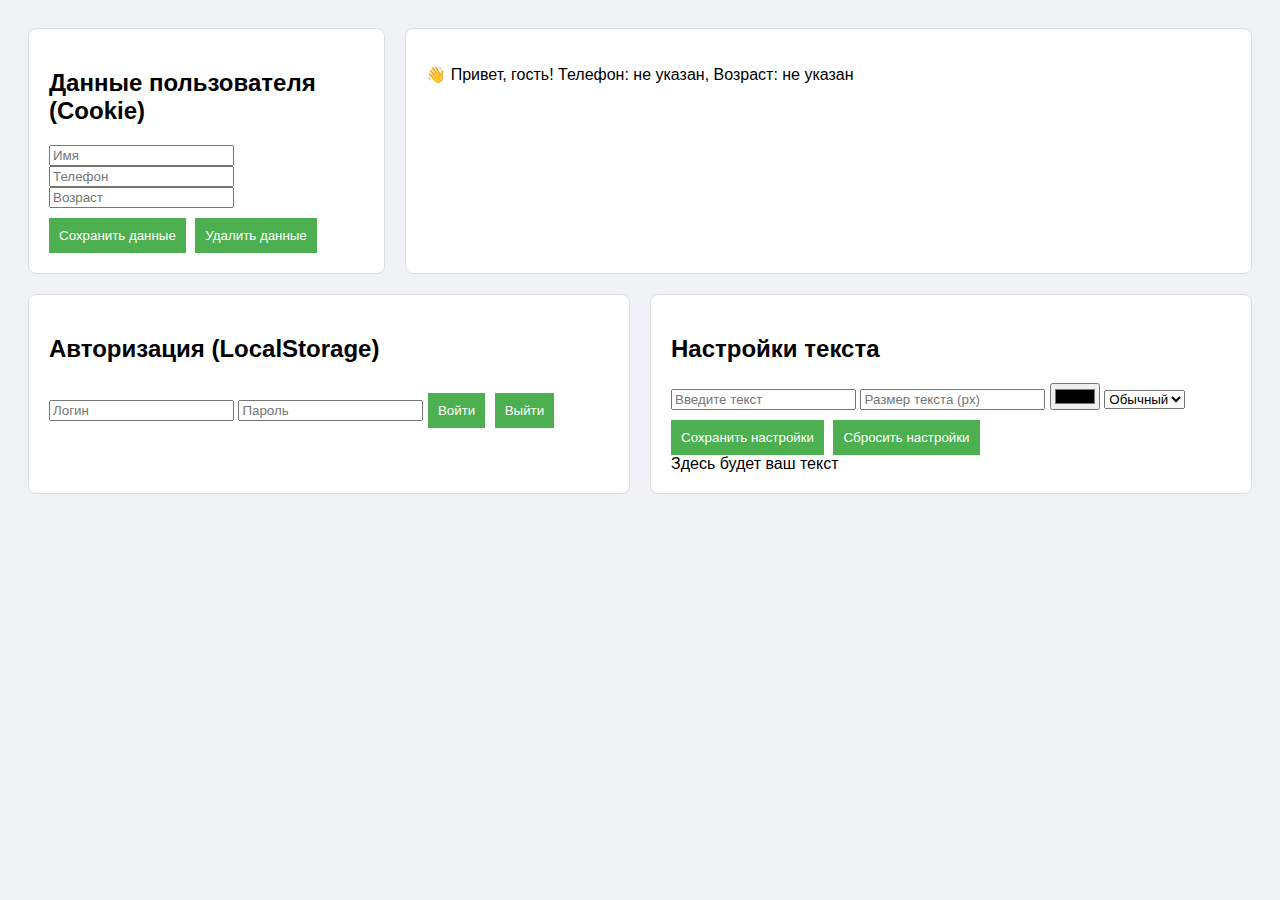
<file: CLASSWORK/index.html>
<!-- ======================================================================================================
// Урок от 14 марта 2025. Работа в классе - Практическая работа.
// ========================================================================================================

// ========================================================================================================
// Курс: Разработка интерфейса на JavaScript.
// ========================================================================================================

// ========================================================================================================
// Дисциплина: Основы  JavaScript.
// ========================================================================================================

// ========================================================================================================
// Занятие №20: Сохранение данных в браузере. Куки. Локальное хранилище.
// ========================================================================================================

// ========================================================================================================
// Решите данные задачи:
// --------------------------------------------------------------------------------------------------------
// 1. Напиши функцию, которая вставляет данные из формы в Cookie. И выводит их на экран приветствия. 
    Если данных в Cookie нет, то выводить обращение к гостю. 
    Слева есть форма с 3 полями. (Имя, телефон и возраст). Справа место, где нужно их вывести.
// --------------------------------------------------------------------------------------------------------
// 2. Модернизировать прошлую функцию. 
    На этот раз сделать через LocalStorage. Есть страница для входа. И главная страница. 
    Если мы залогинились правильно, то показывать админ панель иначе не показывать.
// --------------------------------------------------------------------------------------------------------
// 3. Напишите функцию, которая сохраняет пользовательские настройки. 
    Пользователь вводит размер текста, цвет текста и выбирает начертание (жирный, курсив и нормальный). 
    Кнопка сохранить настройки и сбросить настройки. 
    Затем поле для ввода и кнопка отправить текст. Отправляет текст с настройками текста.
// ==================================================================================================== -->










<!DOCTYPE html>
<html lang="ru"> 
<head>
    <!-- Указываем кодировку символов в формате UTF-8 (чтобы поддерживать кириллицу и другие символы) -->
    <meta charset="UTF-8">
    <!-- Устанавливаем масштаб для мобильных устройств -->
    <meta name="viewport" content="width=device-width, initial-scale=1.0">
    <!-- Заголовок страницы, который отображается во вкладке браузера -->
    <title>Задание 20 - JS</title>
    <!-- Подключаем внешний файл стилей -->
    <link rel="stylesheet" href="style.css">
</head>
<body>

<div class="container">

    <!-- ==============================
         ДАННЫЕ ПОЛЬЗОВАТЕЛЯ (COOKIE)
         ============================== -->
    <div class="section">
        <!-- Заголовок секции -->
        <h2>Данные пользователя (Cookie)</h2>
        
        <!-- Поле для ввода имени пользователя -->
        <input type="text" id="name" placeholder="Имя">
        <!-- Поле для ввода телефона -->
        <input type="text" id="phone" placeholder="Телефон">
        <!-- Поле для ввода возраста -->
        <input type="number" id="age" placeholder="Возраст">

        <!-- Кнопка для сохранения данных в Cookie -->
        <button onclick="saveUserData()">Сохранить данные</button>
        <!-- Кнопка для удаления данных из Cookie -->
        <button onclick="clearUserData()">Удалить данные</button>
    </div>

    <div class="section output">
        <!-- Параграф для вывода приветствия (имя, телефон и возраст) -->
        <p id="greeting">👋 Привет, гость! Телефон: не указан, Возраст: не указан</p>
    </div>


    <!-- ==============================
         АВТОРИЗАЦИЯ (LOCALSTORAGE)
         ============================== -->
    <div class="section">
        <!-- Заголовок секции -->
        <h2>Авторизация (LocalStorage)</h2>
        
        <!-- Поле для ввода логина -->
        <input type="text" id="login" placeholder="Логин">
        <!-- Поле для ввода пароля (тип password скрывает символы при вводе) -->
        <input type="password" id="password" placeholder="Пароль">

        <!-- Кнопка для входа -->
        <button onclick="login()">Войти</button>
        <!-- Кнопка для выхода -->
        <button onclick="logout()">Выйти</button>

        <!-- Панель администратора, которая скрыта по умолчанию через класс hidden -->
        <div id="adminPanel" class="hidden">
            <p>Добро пожаловать в админку!</p>
        </div>
    </div>


    <!-- ==============================
         НАСТРОЙКИ ТЕКСТА
         ============================== -->
    <div class="section">
        <!-- Заголовок секции -->
        <h2>Настройки текста</h2>

        <!-- Поле для ввода текста -->
        <input type="text" id="textInput" placeholder="Введите текст">
        <!-- Поле для ввода размера текста (в пикселях) -->
        <input type="number" id="fontSize" placeholder="Размер текста (px)">
        <!-- Поле для выбора цвета текста -->
        <input type="color" id="fontColor">
        
        <!-- Выпадающий список для выбора начертания текста -->
        <select id="fontStyle">
            <option value="normal">Обычный</option>
            <option value="bold">Жирный</option>
            <option value="italic">Курсив</option>
        </select>
        
        <!-- Кнопка для сохранения настроек текста -->
        <button onclick="saveTextSettings()">Сохранить настройки</button>
        <!-- Кнопка для сброса настроек текста -->
        <button onclick="resetTextSettings()">Сбросить настройки</button>

        <!-- Поле, где будет отображаться текст с применёнными настройками -->
        <div id="outputText">Здесь будет ваш текст</div>
    </div>
</div>


<!-- ==============================
     МОДАЛЬНОЕ ОКНО
     ============================== -->
<div id="modal" class="modal hidden" onclick="closeModal()">
    <!-- Контейнер для содержимого модального окна -->
    <div class="modal-content" onclick="event.stopPropagation()">
        <!-- Поле для текста сообщения в модальном окне -->
        <p id="modalMessage"></p>
        <!-- Кнопка для закрытия модального окна -->
        <button onclick="closeModal()">Закрыть</button>
    </div>
</div>


<!-- ==============================
     ПОДКЛЮЧЕНИЕ JS-ФАЙЛА
     ============================== -->
<script src="script.js"></script>

</body>
</html>
</file>
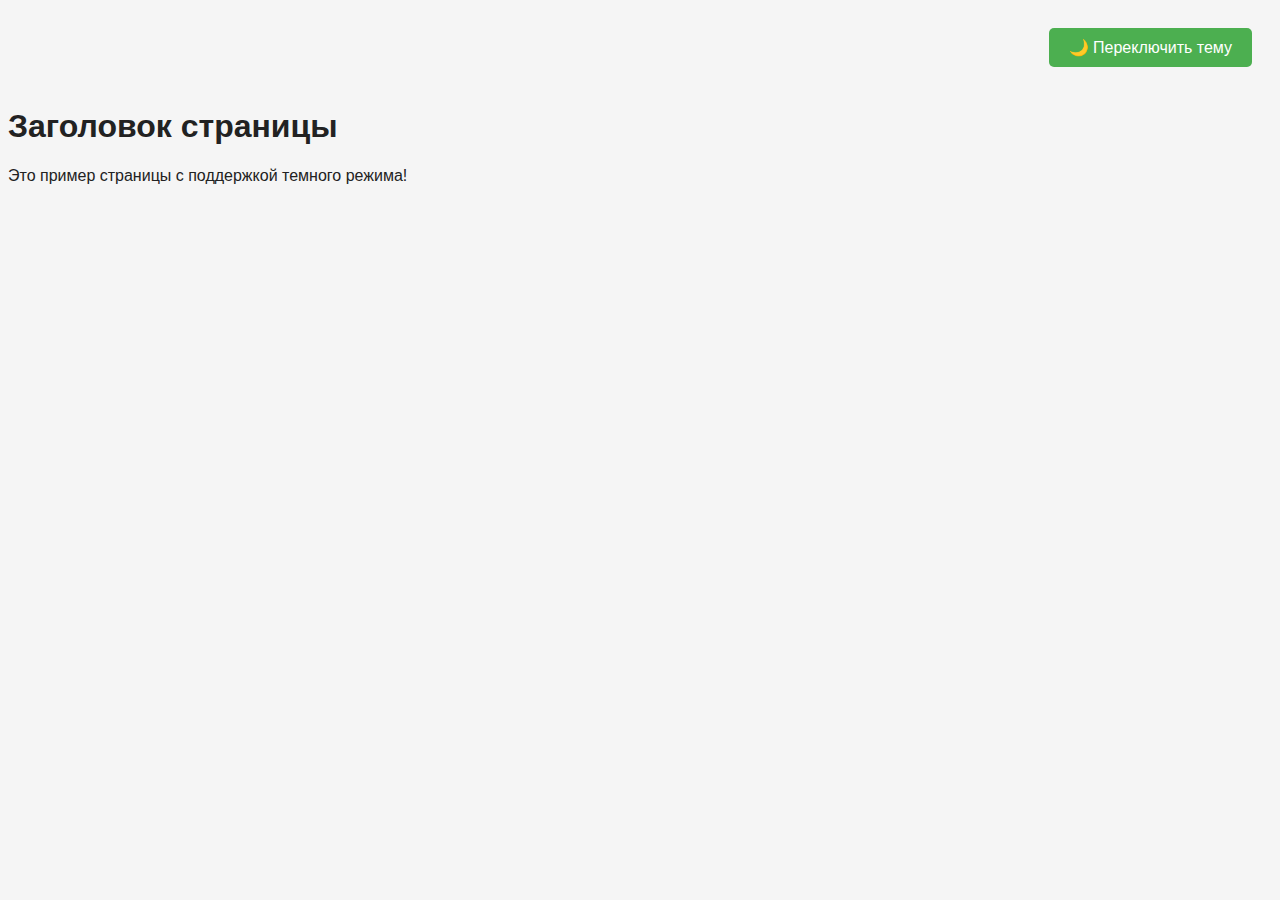
<file: HOMEWORK_TASK_1/index_hw_20_task_1.html>
<!-- ======================================================================================================
// Урок от 14 марта 2025. Домашняя работа.
// ========================================================================================================

// ========================================================================================================
// Курс: Разработка интерфейса на JavaScript.
// ========================================================================================================

// ========================================================================================================
// Дисциплина: Основы  JavaScript.
// ========================================================================================================

// ========================================================================================================
// Домашнее задание №20: Сохранение данных в браузере. Куки. Локальное хранилище.
// ========================================================================================================

// ========================================================================================================
// Решите данные задачи:
// --------------------------------------------------------------------------------------------------------
// 1. Реализуйте небольшой сайт на HTML и CSS. 
// В шапке сайта должна быть кнопка темного режима. 
// Напишите функцию, которая проверяет установлен ли на сайте 
// темный режим (темный фон и белый шрифт) или нет.
// =================================================================================================== -->










<!DOCTYPE html>
<html lang="ru">
<head>
    <!-- Указываем, что используется HTML5 -->
    <!DOCTYPE html>

    <!-- Устанавливаем язык страницы (важно для SEO и корректного отображения символов) -->
    <html lang="ru">

<head>
    <!-- Указываем кодировку символов, чтобы корректно отображались кириллические символы -->
    <meta charset="UTF-8" />

    <!-- Устанавливаем параметры viewport для адаптации страницы под мобильные устройства -->
    <meta name="viewport" content="width=device-width, initial-scale=1.0" />

    <!-- Заголовок страницы, который отображается на вкладке браузера -->
    <title>Сайт с темным режимом</title>

    <!-- Подключаем внешний файл стилей -->
    <link rel="stylesheet" href="style_hw_20_task_1.css" />
</head>

<body>

<!-- ===============================
     ШАПКА САЙТА
     =============================== -->
<header>
    <!-- Кнопка для переключения темы -->
    <!-- У кнопки есть уникальный id, чтобы к ней можно было легко обратиться в JavaScript -->
    <button id="toggle-theme">🌙 Переключить тему</button>
</header>

<!-- ===============================
     ОСНОВНОЙ КОНТЕНТ СТРАНИЦЫ
     =============================== -->
<div class="content">
    <!-- Основной заголовок страницы -->
    <h1>Заголовок страницы</h1>

    <!-- Описание или текст страницы -->
    <p>Это пример страницы с поддержкой темного режима!</p>
</div>

<!-- ===============================
     ПОДКЛЮЧЕНИЕ ВНЕШНЕГО JS-ФАЙЛА
     =============================== -->
<!-- Подключаем внешний файл скрипта, в котором будет реализована логика переключения темы -->
<script src="script_hw_20_task_1.js"></script>

</body>
</html>
</file>
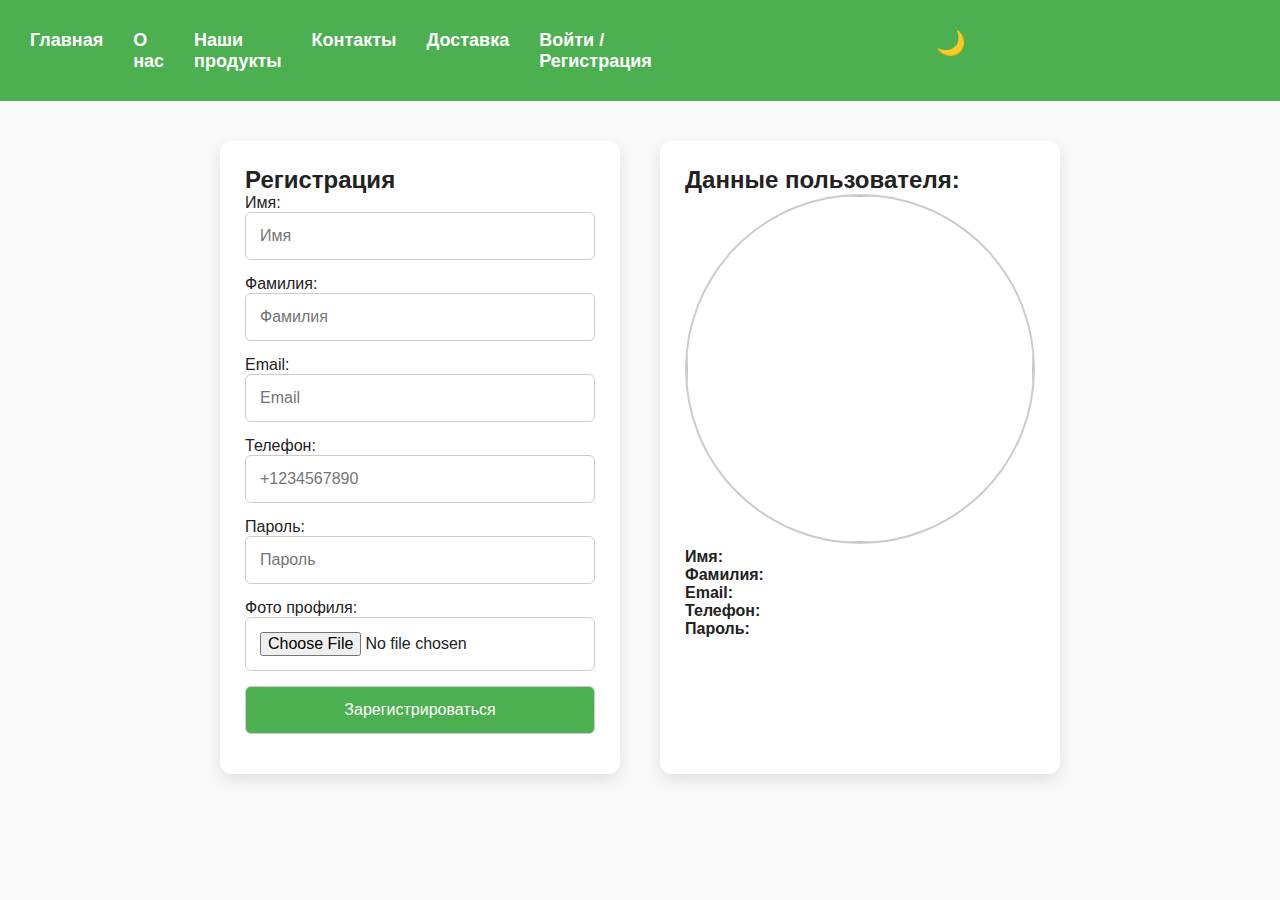
<file: HOMEWORK_TASK_2+1/index_hw_20_task_2.html>
<!-- ======================================================================================================
// Урок от 14 марта 2025. Домашняя работа.
// ========================================================================================================

// ========================================================================================================
// Курс: Разработка интерфейса на JavaScript.
// ========================================================================================================

// ========================================================================================================
// Дисциплина: Основы  JavaScript.
// ========================================================================================================

// ========================================================================================================
// Домашнее задание №20: Сохранение данных в браузере. Куки. Локальное хранилище.
// ========================================================================================================

// ========================================================================================================
// Решите данные задачи:
// --------------------------------------------------------------------------------------------------------
// 1. Реализуйте небольшой сайт на HTML и CSS. 
// В шапке сайта должна быть кнопка темного режима. 
// Напишите функцию, которая проверяет установлен ли на сайте 
// темный режим (темный фон и белый шрифт) или нет.
// --------------------------------------------------------------------------------------------------------
// 2. Реализуйте страницу для регистрации на HTML и CSS. 
// Там должно быть 5-6 полей на ваш выбор. 
// Напишите функцию, которая проверяет вводил ли пользователь свои данные раньше (после отправки). 
// Если да, то автоматически подставить их в форму.
// ==================================================================================================== -->


<!-- ТУТ уже ВСЕ вместе -->










<!DOCTYPE html>
<html lang="ru">
<head>
    <!-- Указываем, что используем HTML5 -->
    <!DOCTYPE html>

    <!-- Указываем язык страницы (важно для SEO и правильного распознавания символов) -->
    <html lang="ru">

<head>
    <!-- Устанавливаем кодировку символов для поддержки кириллицы -->
    <meta charset="UTF-8" />

    <!-- Устанавливаем параметры отображения страницы на мобильных устройствах -->
    <meta name="viewport" content="width=device-width, initial-scale=1.0" />

    <!-- Заголовок страницы (отображается во вкладке браузера) -->
    <title>Сайт с темным режимом</title>

    <!-- Подключаем внешний CSS-файл для стилизации -->
    <link rel="stylesheet" href="style_hw_20_task_2.css" />
</head>

<body>

<!-- 🚀 Шапка сайта -->
<header>
    <nav>
        <!-- 🔹 Список ссылок в шапке (навигационное меню) -->
        <ul class="menu">
            <!-- Элемент списка с ссылкой на главную страницу -->
            <li><a href="#">Главная</a></li>
            <!-- Ссылка на страницу "О нас" -->
            <li><a href="#">О нас</a></li>
            <!-- Ссылка на страницу с продуктами -->
            <li><a href="#">Наши продукты</a></li>
            <!-- Ссылка на страницу с контактами -->
            <li><a href="#">Контакты</a></li>
            <!-- Ссылка на страницу с информацией о доставке -->
            <li><a href="#">Доставка</a></li>
            <!-- Ссылка на страницу входа/регистрации -->
            <li><a href="#">Войти / Регистрация</a></li>
        </ul>
        
        <!-- 🔹 Кнопка для переключения темы -->
        <!-- Уникальный id="toggle-theme" позволяет JS легко получить ссылку на элемент -->
        <!-- Класс theme-button используется для стилизации через CSS -->
        <button id="toggle-theme" class="theme-button">🌙</button>
    </nav>
</header>

<!-- 🚀 Основной контейнер -->
<div class="main-container">

    <!-- 🚀 Форма регистрации -->
    <div class="registration-container">
        <!-- Заголовок формы регистрации -->
        <h2>Регистрация</h2>
        <!-- Форма регистрации с уникальным id для JS -->
        <form id="registrationForm">
            <!-- Поле для ввода имени -->
            <label for="name">Имя:</label>
            <input type="text" id="name" placeholder="Имя" required />
            <!-- 
                required — делает поле обязательным для заполнения 
            -->

            <!-- Поле для ввода фамилии -->
            <label for="surname">Фамилия:</label>
            <input type="text" id="surname" placeholder="Фамилия" required />

            <!-- Поле для ввода email -->
            <label for="email">Email:</label>
            <input type="email" id="email" placeholder="Email" required />
            <!-- 
                type="email" — проверяет корректность email автоматически 
            -->

            <!-- Поле для ввода телефона -->
            <label for="phone">Телефон:</label>
            <input 
                type="tel" 
                id="phone" 
                placeholder="+1234567890" 
                required 
                pattern="^\+?[0-9]{10,15}$" 
            />
            <!-- 
                type="tel" — обозначает, что это поле для ввода телефона
                pattern — регулярное выражение для проверки формата номера
            -->

            <!-- Поле для ввода пароля -->
            <label for="password">Пароль:</label>
            <input 
                type="password" 
                id="password" 
                placeholder="Пароль" 
                required 
                minlength="6" 
            />
            <!-- 
                type="password" — ввод скрывается точками/звёздочками
                minlength="6" — минимальная длина пароля = 6 символов 
            -->

            <!-- Поле для загрузки аватара -->
            <label for="avatar">Фото профиля:</label>
            <input 
                type="file" 
                id="avatar" 
                accept="image/*" 
            />
            <!-- 
                type="file" — позволяет загружать файлы с устройства
                accept="image/*" — разрешаем загружать только изображения
            -->

            <!-- 🔹 Кнопка для отправки формы -->
            <button type="submit">Зарегистрироваться</button>
            <!-- type="submit" — форма отправится при нажатии -->
        </form>
    </div>

    <!-- 🚀 Данные пользователя -->
    <div class="user-data-container hidden" id="userDataDisplay">
        <!-- Заголовок блока с данными пользователя -->
        <h2>Данные пользователя:</h2>

        <!-- Элемент для отображения аватара пользователя -->
        <img id="userAvatar" class="avatar" />

        <!-- Отображение имени -->
        <p><strong>Имя:</strong> <span id="displayName"></span></p>

        <!-- Отображение фамилии -->
        <p><strong>Фамилия:</strong> <span id="displaySurname"></span></p>

        <!-- Отображение email -->
        <p><strong>Email:</strong> <span id="displayEmail"></span></p>

        <!-- Отображение телефона -->
        <p><strong>Телефон:</strong> <span id="displayPhone"></span></p>

        <!-- Отображение пароля -->
        <p><strong>Пароль:</strong> <span id="displayPassword"></span></p>
    </div>
</div>

<!-- 🚀 Модальное окно -->
<div id="modal" class="hidden">
    <div id="modal-content">
        <!-- Элемент для вывода сообщения -->
        <p id="modal-message"></p>
        
        <!-- Кнопка для закрытия модального окна -->
        <button id="close-modal">Закрыть</button>
    </div>
</div>

<!-- 🚀 Подключение внешнего JS-файла -->
<script src="script_hw_20_task_2.js"></script>
<!-- 
    Подключаем внешний файл JS для обработки данных и логики 
-->

</body>
</html>
</file>
<file: CLASSWORK/style.css>
/* ========================================================================================================
// Урок от 14 марта 2025. Работа в классе - Практическая работа.
// ========================================================================================================

// ========================================================================================================
// Курс: Разработка интерфейса на JavaScript.
// ========================================================================================================

// ========================================================================================================
// Дисциплина: Основы  JavaScript.
// ========================================================================================================

// ========================================================================================================
// Занятие №20: Сохранение данных в браузере. Куки. Локальное хранилище.
// ========================================================================================================

// ========================================================================================================
// Решите данные задачи:
// --------------------------------------------------------------------------------------------------------
// 1. Напиши функцию, которая вставляет данные из формы в Cookie. И выводит их на экран приветствия. 
//    Если данных в Cookie нет, то выводить обращение к гостю. 
//    Слева есть форма с 3 полями. (Имя, телефон и возраст). Справа место, где нужно их вывести.
// --------------------------------------------------------------------------------------------------------
// 2. Модернизировать прошлую функцию. 
//    На этот раз сделать через LocalStorage. Есть страница для входа. И главная страница. 
//    Если мы залогинились правильно, то показывать админ панель иначе не показывать.
// --------------------------------------------------------------------------------------------------------
// 3. Напишите функцию, которая сохраняет пользовательские настройки. 
//    Пользователь вводит размер текста, цвет текста и выбирает начертание (жирный, курсив и нормальный). 
//    Кнопка сохранить настройки и сбросить настройки. 
//    Затем поле для ввода и кнопка отправить текст. Отправляет текст с настройками текста.
// ===================================================================================================== */










/* ==============================
   Общие стили для страницы
   ============================== */
   body {
    font-family: Arial, sans-serif; /* Устанавливаем шрифт для всей страницы */
    background-color: #f0f2f5; /* Устанавливаем фоновый цвет страницы */
    padding: 20px; /* Добавляем внутренний отступ вокруг содержимого страницы */
}


/* ==============================
   Контейнер для размещения блоков
   ============================== */
   .container {
    display: flex; /* Используем Flexbox для удобного расположения элементов */
    flex-wrap: wrap; /* Разрешаем перенос элементов на новую строку при нехватке места */
    gap: 20px; /* Добавляем расстояние между элементами в контейнере */
}


/* ==============================
   Общий стиль для секций
   ============================== */
   .section {
    background-color: #fff; /* Белый фон для секций */
    padding: 20px; /* Внутренний отступ внутри секции */
    border: 1px solid #ddd; /* Тонкая серая рамка */
    border-radius: 8px; /* Закругляем углы */
    flex: 1; /* Растягиваем блок на всю доступную ширину */
    min-width: 300px; /* Минимальная ширина блока — 300px */
}


/* ==============================
   Блок вывода данных
   ============================== */
   .output {
    flex-basis: 40%; /* Устанавливаем ширину блока вывода в 40% от ширины контейнера */
}


/* ==============================
   Стили для кнопок
   ============================== */
   button {
    background-color: #4caf50; /* Цвет фона кнопки (зелёный) */
    color: white; /* Цвет текста — белый */
    padding: 10px; /* Внутренний отступ в кнопке */
    border: none; /* Убираем рамку */
    cursor: pointer; /* Изменяем курсор при наведении */
    margin-top: 10px; /* Добавляем небольшой отступ сверху */
    margin-right: 5px; /* Отступ между кнопками */
    transition: background 0.3s; /* Плавное изменение фона при наведении */
}

/* Эффект при наведении на кнопку */
button:hover {
    background-color: #45a049; /* Темно-зелёный цвет при наведении */
}


/* ==============================
   Скрытые элементы (display: none)
   ============================== */
   .hidden {
    display: none; /* Полностью скрываем элемент */
}


/* Модальное окно */


/* ==============================
   Стили для модального окна
   ============================== */
   .modal {
    position: fixed; /* Фиксируем позицию на экране */
    top: 0;
    left: 0;
    width: 100vw; /* Ширина на весь экран */
    height: 100vh; /* Высота на весь экран */
    background-color: rgba(0, 0, 0, 0.6); /* Полупрозрачный тёмный фон */
    display: flex; /* Flexbox для центрирования содержимого */
    align-items: center; /* Центрируем содержимое по вертикали */
    justify-content: center; /* Центрируем содержимое по горизонтали */
    z-index: 100; /* Помещаем окно поверх других элементов */
    transition: opacity 0.3s ease; /* Плавное появление и исчезновение */
}


/* ==============================
   Скрытие модального окна через класс hidden
   ============================== */
   .modal.hidden {
    opacity: 0; /* Делаем модальное окно прозрачным */
    pointer-events: none; /* Отключаем возможность взаимодействия с элементами */
}


/* ==============================
   Содержимое модального окна
   ============================== */
   .modal-content {
    background-color: #ffffff; /* Белый фон для содержимого модального окна */
    padding: 20px; /* Внутренний отступ */
    border-radius: 8px; /* Закругляем углы */
    text-align: center; /* Выравнивание текста по центру */
    box-shadow: 0 4px 10px rgba(0,0,0,0.3); /* Тень для создания эффекта глубины */
}
</file>
<file: HOMEWORK_TASK_1/style_hw_20_task_1.css>
/* ========================================================================================================
// Урок от 14 марта 2025. Домашняя работа.
// ========================================================================================================

// ========================================================================================================
// Курс: Разработка интерфейса на JavaScript.
// ========================================================================================================

// ========================================================================================================
// Дисциплина: Основы  JavaScript.
// ========================================================================================================

// ========================================================================================================
// Домашнее задание №20: Сохранение данных в браузере. Куки. Локальное хранилище.
// ========================================================================================================

// ========================================================================================================
// Решите данные задачи:
// --------------------------------------------------------------------------------------------------------
// 1. Реализуйте небольшой сайт на HTML и CSS. 
// В шапке сайта должна быть кнопка темного режима. 
// Напишите функцию, которая проверяет установлен ли на сайте 
// темный режим (темный фон и белый шрифт) или нет.
// ========================================================================================================










/* ============================
   СТИЛИ ДЛЯ СВЕТЛОЙ ТЕМЫ
   ============================ */

   body {
    /* Цвет фона для светлой темы */
    background-color: #f5f5f5;
    
    /* Цвет текста (тёмный цвет) */
    color: #222;

    /* Устанавливаем шрифт для всего документа */
    font-family: Arial, sans-serif;

    /* Плавный переход между светлой и тёмной темой */
    transition: background 0.3s ease, color 0.3s ease;
    /* 
       background 0.3s ease — плавное изменение фона за 0.3 секунды 
       color 0.3s ease — плавное изменение цвета текста за 0.3 секунды 
    */
}


/* ============================
   СТИЛИ ДЛЯ ШАПКИ (HEADER)
   ============================ */

header {
    /* Размещаем элементы в строку с использованием Flexbox */
    display: flex;

    /* Выравниваем элементы внутри header по правому краю */
    justify-content: flex-end;

    /* Внутренний отступ для header (сверху, снизу, слева, справа) */
    padding: 20px;
}

/* ============================
   СТИЛИ ДЛЯ КНОПКИ ПЕРЕКЛЮЧЕНИЯ ТЕМЫ
   ============================ */

button {
    /* Задаём зелёный фон для кнопки */
    background-color: #4CAF50;

    /* Белый цвет текста */
    color: #fff;

    /* Убираем рамку у кнопки */
    border: none;

    /* Внутренний отступ кнопки (высота и ширина) */
    padding: 10px 20px;

    /* Изменяем курсор на указатель при наведении (для обозначения кликабельности) */
    cursor: pointer;

    /* Устанавливаем размер текста внутри кнопки */
    font-size: 16px;

    /* Округляем углы кнопки (если хочется добавить стиль) */
    border-radius: 5px;

    /* Плавное изменение цвета при наведении */
    transition: background-color 0.3s ease;
    /* 
        background-color 0.3s ease — плавное изменение цвета за 0.3 секунды 
    */
}

/* ============================
   СТИЛИ ДЛЯ КНОПКИ ПРИ НАВЕДЕНИИ
   ============================ */

button:hover {
    /* Цвет фона кнопки при наведении (на тон темнее основного цвета) */
    background-color: #45a049;
}

/* ============================
   СТИЛИ ДЛЯ ТЁМНОЙ ТЕМЫ
   ============================ */
/* 
   Когда на body добавляется класс .dark-mode — 
   применяются эти стили, перекрывая стили светлой темы 
*/

body.dark-mode {
    /* Цвет фона для тёмной темы */
    background-color: #222;

    /* Светлый цвет текста для контраста */
    color: #f5f5f5;
}

/* ============================
   СТИЛИ ДЛЯ КНОПКИ В ТЁМНОМ РЕЖИМЕ
   ============================ */

.dark-mode button {
    /* Более тёмный фон кнопки для соответствия тёмной теме */
    background-color: #555;
}

.dark-mode button:hover {
    /* Цвет кнопки при наведении в тёмном режиме */
    background-color: #666;
}
</file>
<file: HOMEWORK_TASK_2+1/style_hw_20_task_2.css>
/* ========================================================================================================
// Урок от 14 марта 2025. Домашняя работа.
// ========================================================================================================

// ========================================================================================================
// Курс: Разработка интерфейса на JavaScript.
// ========================================================================================================

// ========================================================================================================
// Дисциплина: Основы  JavaScript.
// ========================================================================================================

// ========================================================================================================
// Домашнее задание №20: Сохранение данных в браузере. Куки. Локальное хранилище.
// ========================================================================================================

// ========================================================================================================
// Решите данные задачи:
// --------------------------------------------------------------------------------------------------------
// 1. Реализуйте небольшой сайт на HTML и CSS. 
// В шапке сайта должна быть кнопка темного режима. 
// Напишите функцию, которая проверяет установлен ли на сайте 
// темный режим (темный фон и белый шрифт) или нет.
// --------------------------------------------------------------------------------------------------------
// 2. Реализуйте страницу для регистрации на HTML и CSS. 
// Там должно быть 5-6 полей на ваш выбор. 
// Напишите функцию, которая проверяет вводил ли пользователь свои данные раньше (после отправки). 
// Если да, то автоматически подставить их в форму.
// ====================================================================================================== */










/* ==========================
   🌍 Общие стили
========================== */
* {
    box-sizing: border-box;
    margin: 0;
    padding: 0;
    font-family: Arial, sans-serif;
}

/* Устанавливаем базовые параметры для body */
body {
    background-color: #f9f9f9;
    color: #222;
    transition: background 0.3s ease, color 0.3s ease;
}




/* ==========================
   🚀 Шапка
========================== */
header {
    background-color: #4CAF50;
    padding: 15px 30px;
}

nav {
    display: flex;
    justify-content: space-between;
    align-items: center;
}

/* Навигационное меню */
.menu {
    list-style: none;
    display: flex;
    gap: 30px; /* Делаем больше расстояние между пунктами меню */
}

.menu li {
    display: inline;
}

.menu a {
    text-decoration: none;
    color: white;
    font-size: 18px;
    font-weight: bold;
    transition: color 0.2s ease;
}

.menu a:hover {
    color: #eee;
}

/* Кнопка переключения темы */
.theme-button {
    background-color: transparent;
    border: none;
    color: white;
    font-size: 24px;
    cursor: pointer;
}




/* ==========================
   📐 Макет страницы
========================== */
.main-container {
    display: flex;
    justify-content: center;
    gap: 40px; /* Пространство между блоками */
    padding: 40px;
}




/* ==========================
   📝 Форма регистрации
========================== */
.registration-container {
    width: 400px;
    background-color: #ffffff;
    padding: 25px;
    border-radius: 12px;
    box-shadow: 0 6px 15px rgba(0,0,0,0.1);
    transition: transform 0.2s ease;
}

/* Анимация при наведении */
.registration-container:hover {
    transform: translateY(-3px);
}

/* Стили для текстовых полей и кнопок */
input, button {
    width: 100%; /* Поля не выходят за границы */
    padding: 14px;
    margin-bottom: 15px;
    border: 1px solid #ccc;
    border-radius: 6px;
    font-size: 16px;
    transition: border-color 0.2s ease;
}

input:focus {
    border-color: #4CAF50;
    outline: none;
}




/* Кнопка отправки формы */
button {
    background-color: #4CAF50;
    color: white;
    cursor: pointer;
    transition: background 0.2s ease;
}

button:hover {
    background-color: #45a049;
}




/* ==========================
   👤 Данные пользователя
========================== */
.user-data-container {
    width: 400px;
    background-color: #ffffff;
    padding: 25px;
    border-radius: 12px;
    box-shadow: 0 6px 15px rgba(0,0,0,0.1);
}

/* Аватар */
.avatar {
    width: 350px;
    height: 350px;
    border-radius: 50%;
    border: 2px solid #ccc;
}




/* ==========================
   🌙 Темный режим
========================== */
body.dark-mode {
    background-color: #050505;
    color: #f5f5f5;
}

.dark-mode .registration-container,
.dark-mode .user-data-container {
    background-color: #333;
    color: #f5f5f5;
}




/* ==========================
   ✅ Модальное окно
========================== */
#modal {
    position: fixed;
    top: 0;
    left: 0;
    width: 100%;
    height: 100%;
    background-color: rgba(0,0,0,0.7);
    display: flex;
    align-items: center;
    justify-content: center;
    z-index: 999;
    opacity: 0;
    visibility: hidden;
    transition: opacity 0.3s ease, visibility 0.3s ease;
}




/* Показываем модальное окно */
#modal.show {
    opacity: 1;
    visibility: visible;
}

#modal-content {
    background-color: #fff;
    padding: 20px;
    border-radius: 10px;
    box-shadow: 0 6px 15px rgba(0,0,0,0.2);
    animation: fade-in 0.3s ease;
}

@keyframes fade-in {
    from {
        opacity: 0;
        transform: translateY(-10px);
    }
    to {
        opacity: 1;
        transform: translateY(0);
    }
}




/* Кнопка закрытия модального окна */
#close-modal {
    background-color: #4CAF50;
    color: #fff;
    border: none;
    padding: 10px;
    cursor: pointer;
    border-radius: 6px;
    transition: background 0.2s ease;
}

#close-modal:hover {
    background-color: #45a049;
}




/* ==========================
   📱 Адаптация под мобильные устройства
========================== */
@media (max-width: 768px) {
    .main-container {
        flex-direction: column;
        gap: 10px;
    }

    .registration-container,
    .user-data-container {
        width: 100%;
        max-width: 100%;
    }

    header nav {
        flex-direction: column;
        align-items: center;
    }

    .menu {
        flex-direction: column;
        align-items: center;
    }

    .menu a {
        padding: 8px 10px;
        font-size: 14px;
    }
}
</file>
